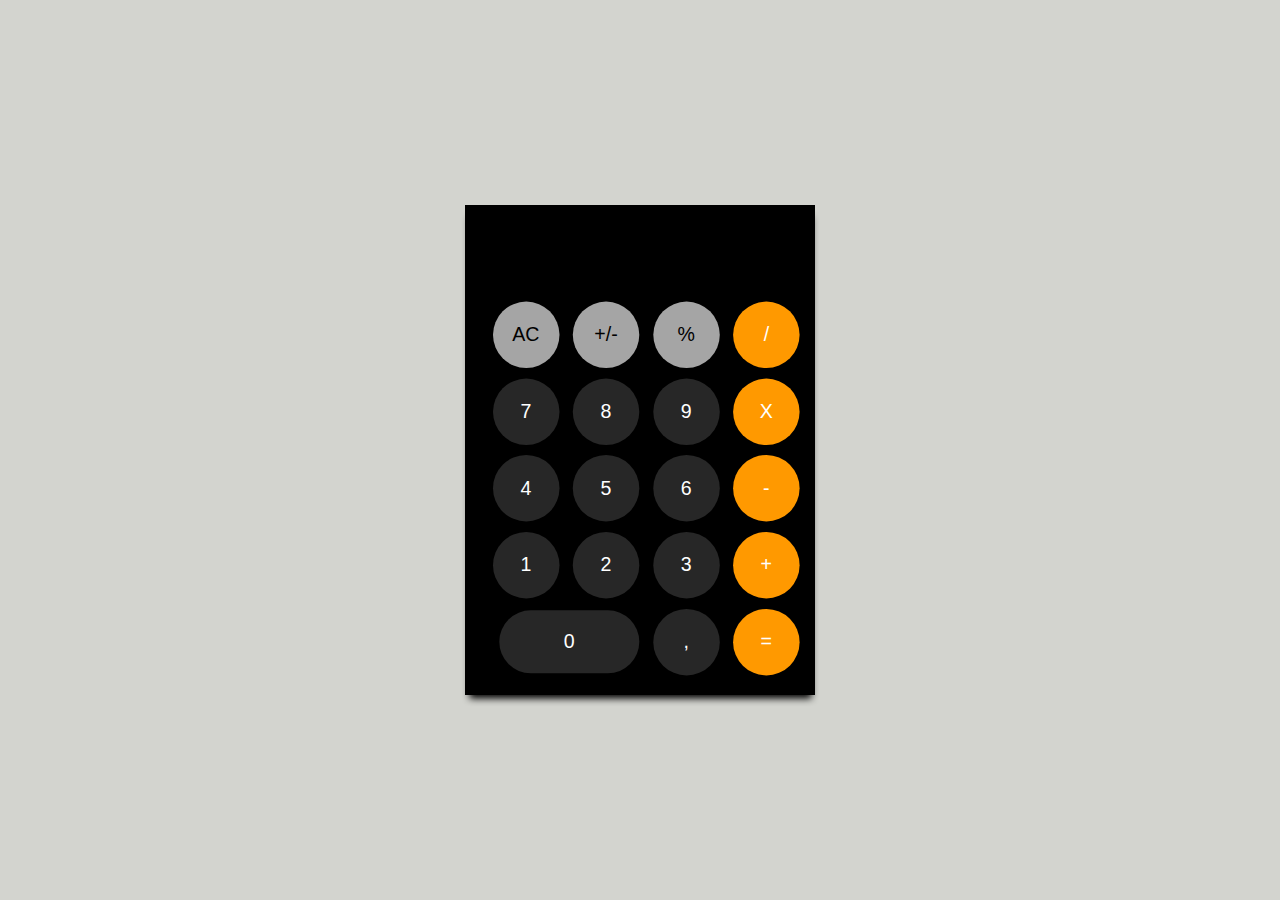
<file: HTMLBlocking/HTML B/index.html>
<!DOCTYPE html>
<html lang="en">
  <head>
    <meta charset="UTF-8" />
    <meta name="viewport" content="width=device-width, initial-scale=1.0" />
    <title>Kalkulator Sederhana</title>
    <link rel="stylesheet" href="style.css" />
    <script src="script.js"></script>
  </head>

  <body>
    <div class="iphone">
      <table class="second-table">
        <tr>
          <td colspan="4" class="total"><span id="angkaTotal"></span></td>
        </tr>
        <tr>
          <td><button onclick="resetIphone()" class="aaa">AC</button></td>
          <td><button onclick="minus()" class="aaa">+/-</button></td>
          <td><button onclick="persen()" class="aaa">%</button></td>
          <td><button onclick="bagi()" class="iphone-operation">/</button></td>
        </tr>
        <tr>
          <td><button onclick="sec(7)">7</button></td>
          <td><button onclick="sec(8)">8</button></td>
          <td><button onclick="sec(9)">9</button></td>
          <td><button onclick="kali()" class="iphone-operation">X</button></td>
        </tr>
        <tr>
          <td><button onclick="sec(4)">4</button></td>
          <td><button onclick="sec(5)">5</button></td>
          <td><button onclick="sec(6)">6</button></td>
          <td>
            <button onclick="kurang()" class="iphone-operation">-</button>
          </td>
        </tr>
        <tr>
          <td><button onclick="sec(1)">1</button></td>
          <td><button onclick="sec(2)">2</button></td>
          <td><button onclick="sec(3)">3</button></td>
          <td>
            <button onclick="tambah()" class="iphone-operation">+</button>
          </td>
        </tr>
        <tr>
          <td colspan="2"><button onclick="sec(0)" class="zero">0</button></td>
          <td><button onclick="desimal()">,</button></td>
          <td>
            <button onclick="neticeIphone()" class="iphone-operation">=</button>
          </td>
        </tr>
      </table>
    </div>
  </body>
</html>
</file>
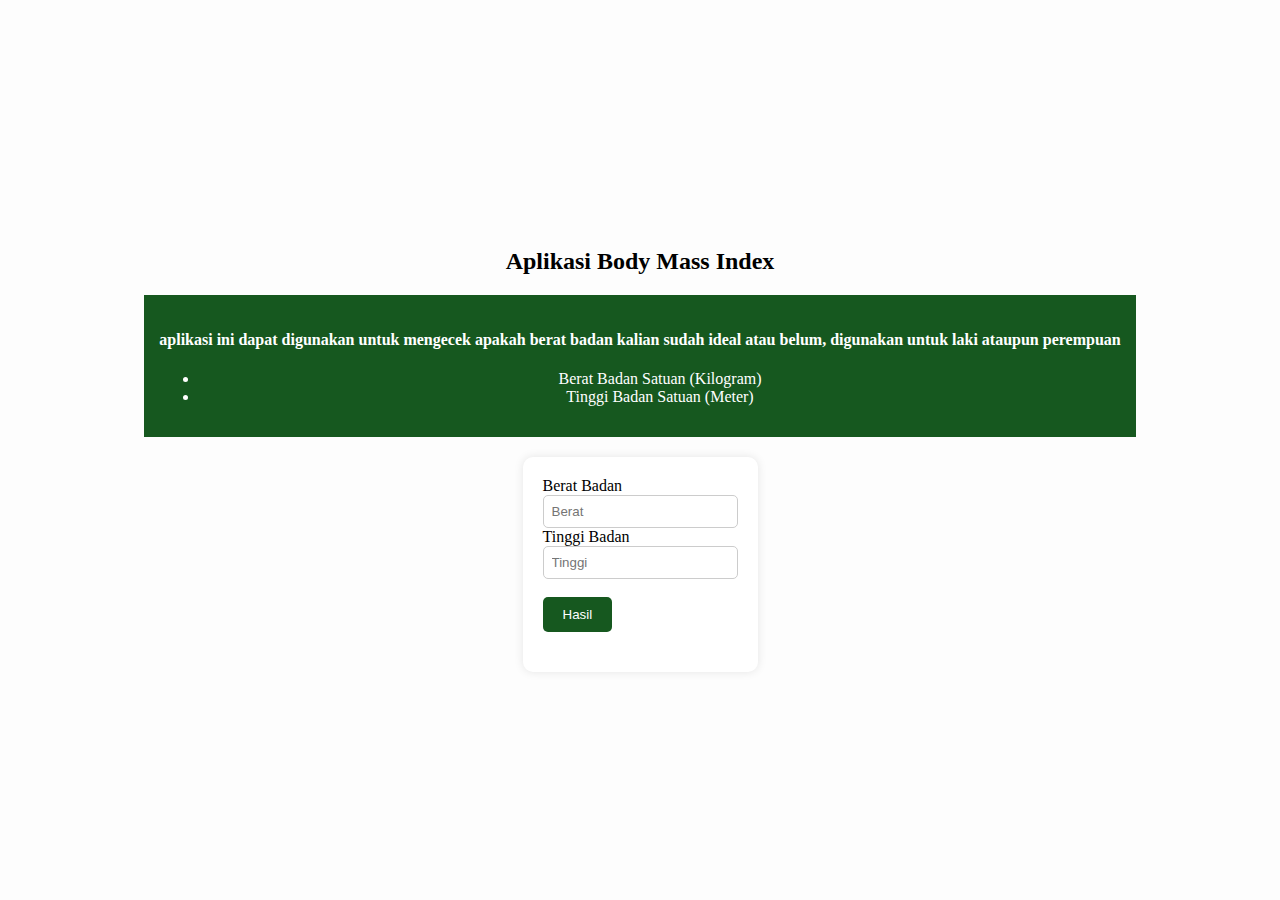
<file: HTMLBlocking/HTML B/bmi.html>
<!DOCTYPE html>
<html lang="en">
  <head>
    <meta charset="UTF-8" />
    <meta name="viewport" content="width=device-width, initial-scale=1.0" />
    <title>BODY MASS INDEX</title>
    <link rel="stylesheet" href="bmi.css" />
    <script src="bmi.js"></script>
  </head>

  <body>
    <h2 class="bbb">Aplikasi Body Mass Index</h2>
    <header>
      <h4>
        aplikasi ini dapat digunakan untuk mengecek apakah berat badan kalian
        sudah ideal atau belum, digunakan untuk laki ataupun perempuan
      </h4>
      <ul>
        <li>Berat Badan Satuan (Kilogram)</li>
        <li>Tinggi Badan Satuan (Meter)</li>
      </ul>
    </header>

    <div id="main">
      <label>Berat Badan</label><br />
      <input type="number" id="Berat_badan" placeholder="Berat" class="aaa" />
      <br />
      <label>Tinggi Badan</label><br />
      <input type="number" id="Tinggi_badan" placeholder="Tinggi" class="aaa" />
      <br />
      <br />
      <button onclick="hitung()" class="button">Hasil</button>

      <div id="result"></div>
    </div>
  </body>
</html>
</file>
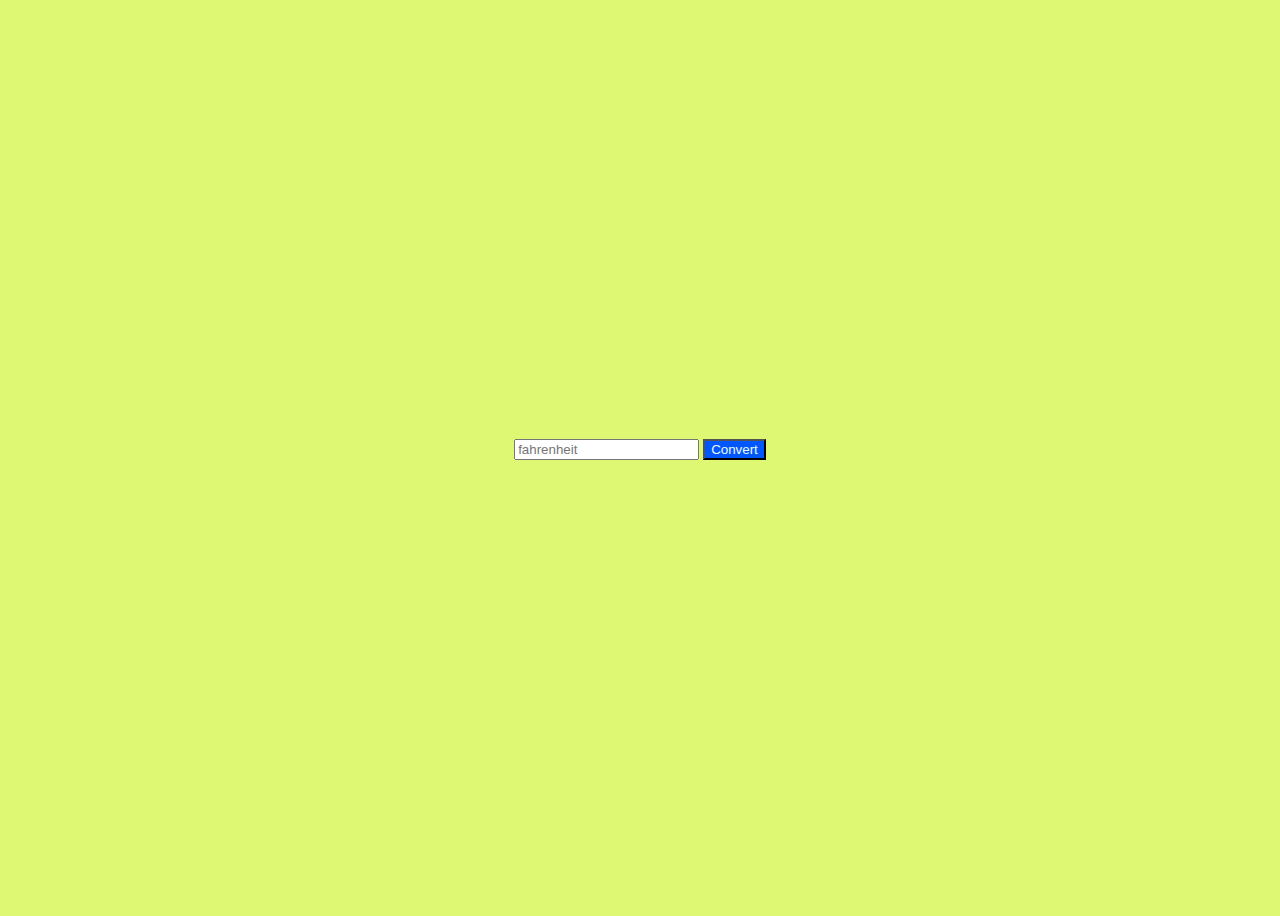
<file: HTMLBlocking/HTML B/suhuin.html>
<!DOCTYPE html>
<html lang="en">
  <head>
    <meta charset="UTF-8" />
    <meta name="viewport" content="width=device-width, initial-scale=1.0" />
    <script src="suhuin.js"></script>
    <link rel="stylesheet" href="suhuin.css">
    <title>Convert Suhu</title>
  </head>

  <body>
    <div class="input-container">
    <input type="number" id="fahrenheit" step="0.01" placeholder="fahrenheit"/>
    <td<div class="button"><button onclick="convertToFahrenheit()" class="aaa">Convert</button>
      <br />
      <br>
    <div id="hasil" class="hasil"></div>
    </div>

  </body>
</html>
</file>
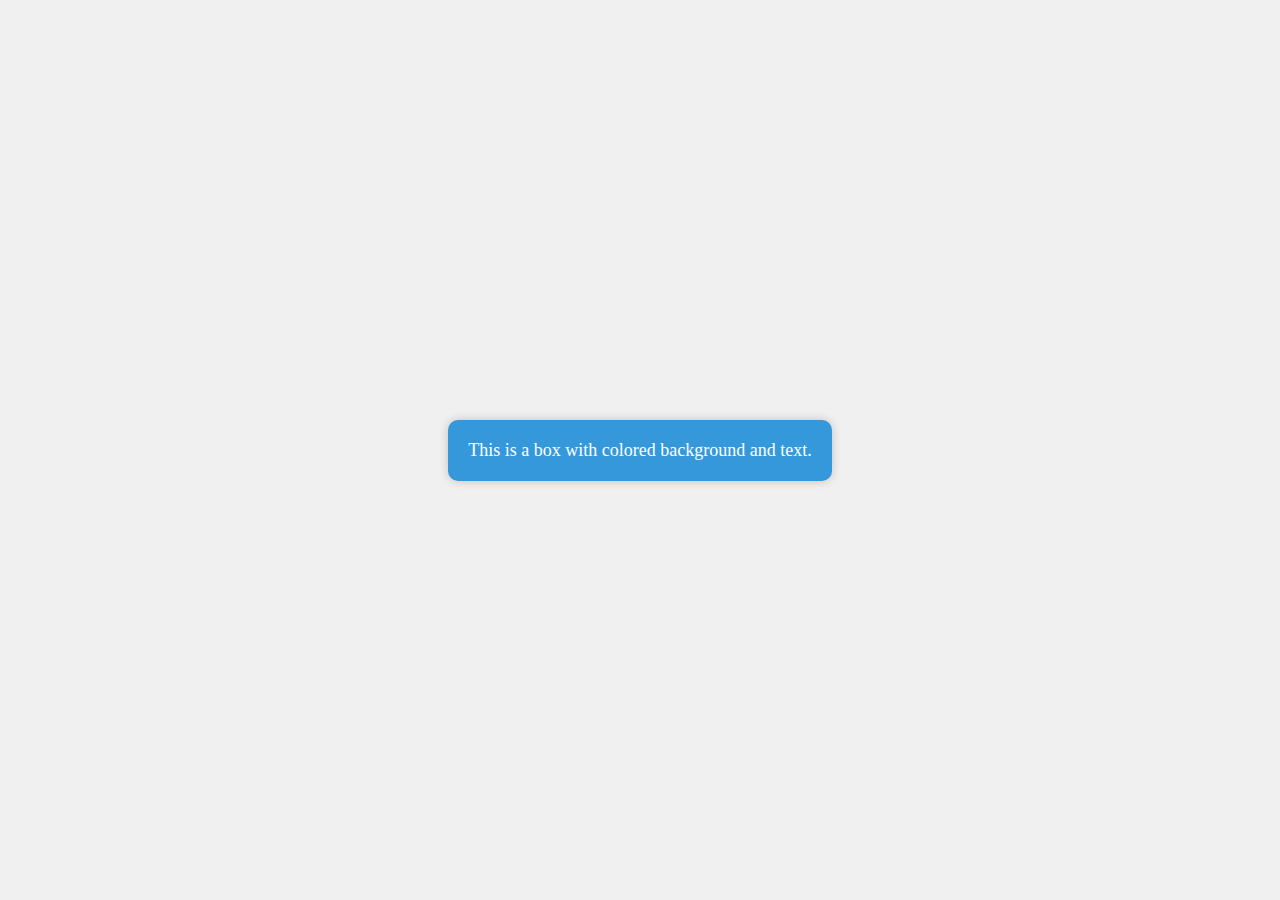
<file: HTMLBlocking/HTML B1/text.html>
<!DOCTYPE html>
<html lang="en">
  <head>
    <meta charset="UTF-8" />
    <meta name="viewport" content="width=device-width, initial-scale=1.0" />
    <title>Colored Box with Text</title>
    <link rel="stylesheet" href="text.css" />
  </head>
  <body>
    <div class="colored-box">
      This is a box with colored background and text.
    </div>
  </body>
</html>
</file>
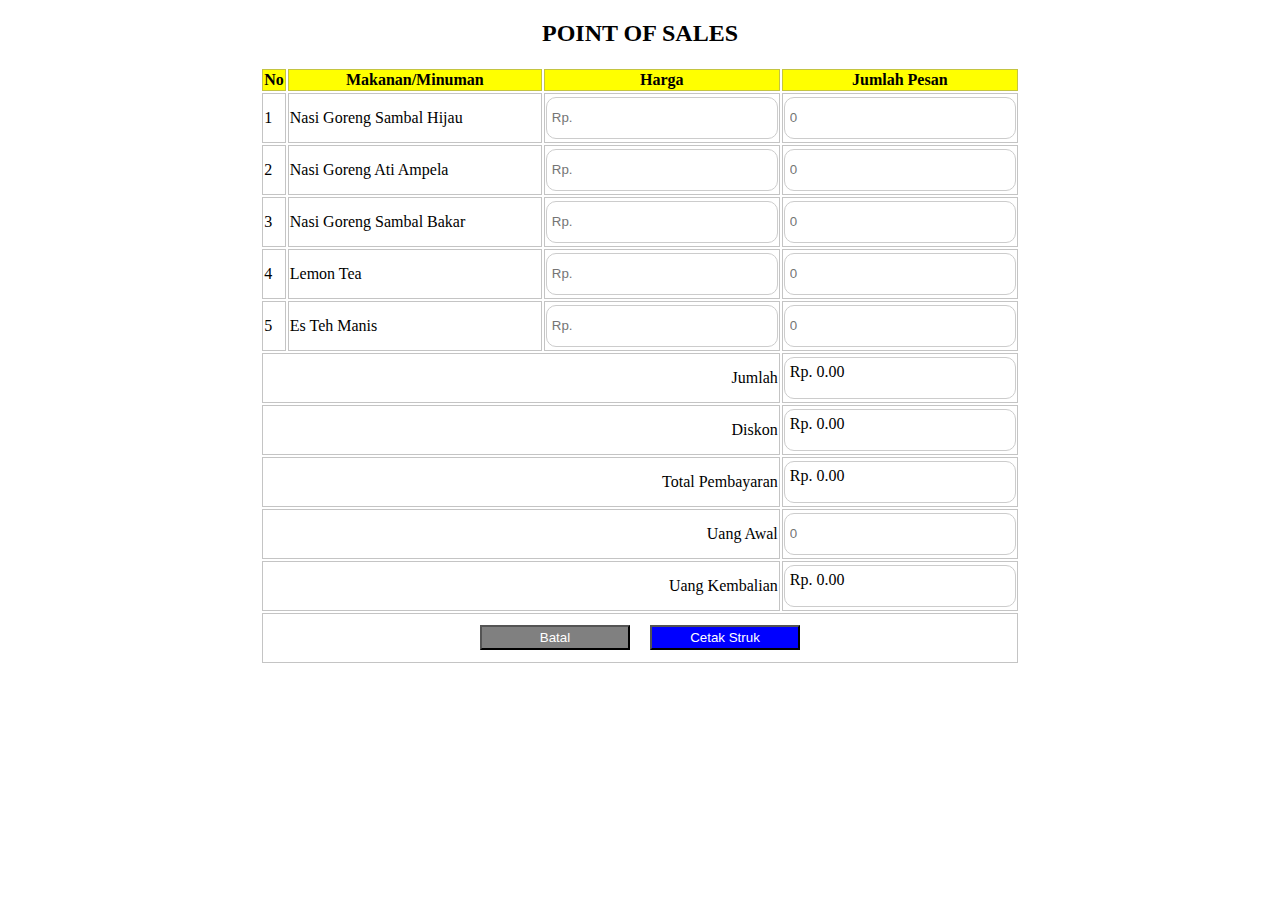
<file: HTMLBlocking/HTML B1B/cashier.html>
<!DOCTYPE html>
<html lang="en">
  <head>
    <meta charset="UTF-8" />
    <meta name="viewport" content="width=device-width, initial-scale=1.0" />
    <title>POINT OF SALES</title>
    <link rel="stylesheet" href="cashier.css" />
    <script src="cashier.js"></script>
  </head>
  <body>
    <h2 align="center">POINT OF SALES</h2>
    <table class="main">
      <tr>
        <th style="width: 40px px">No</th>
        <th style="width: 250px">Makanan/Minuman</th>
        <th style="width: 200px">Harga</th>
        <th style="width: 225px">Jumlah Pesan</th>
      </tr>
      <tr style="height: 50px">
        <td style="width: auto" class="nomer">1</td>
        <td style="width: auto">
          <label class="Menu" id="no1">Nasi Goreng Sambal Hijau</label>
        </td>
        <td style="width: auto">
          <input type="number" id="kocak" class="vvv" placeholder="Rp." />
        </td>
        <td style="width: auto">
          <input type="number" id="jumlah" placeholder="0" class="aaa" />
        </td>
      </tr>
      <tr style="height: 50px">
        <td style="width: auto" class="nomer">2</td>
        <td style="width: auto">
          <label class="Menu" id="no2">Nasi Goreng Ati Ampela</label>
        </td>
        <td style="width: auto">
          <input type="number" id="kocak" class="vvv" placeholder="Rp." />
        </td>
        <td style="width: auto">
          <input type="number" id="jumlah" placeholder="0" class="aaa" />
        </td>
      </tr>
      <tr style="height: 50px">
        <td style="width: auto" class="nomer">3</td>
        <td style="width: auto">
          <label class="Menu" id="no3">Nasi Goreng Sambal Bakar</label>
        </td>
        <td style="width: auto">
          <input type="number" id="kocak" class="vvv" placeholder="Rp." />
        </td>
        <td style="width: auto">
          <input type="number" id="jumlah" placeholder="0" class="aaa" />
        </td>
      </tr>
      <tr style="height: 50px">
        <td style="width: auto" class="nomer">4</td>
        <td style="width: auto">
          <label class="Menu" id="no4">Lemon Tea</label>
        </td>
        <td style="width: auto">
          <input type="number" id="kocak" class="vvv" placeholder="Rp." />
        </td>
        <td style="width: auto">
          <input type="number" id="jumlah" placeholder="0" class="aaa" />
        </td>
      </tr>
      <tr style="height: 50px">
        <td style="width: auto" class="nomer">5</td>
        <td style="width: auto">
          <label class="Menu" id="no5">Es Teh Manis</label>
        </td>
        <td style="width: auto">
          <input type="number" id="kocak" class="vvv" placeholder="Rp." />
        </td>
        <td style="width: auto">
          <input type="number" id="jumlah" placeholder="0" class="aaa" />
        </td>
      </tr>
      <tr style="height: 50px">
        <td colspan="3" align="right">Jumlah</td>
        <td><div id="resultJ" class="ccc"></div></td>
      </tr>
      <tr style="height: 50px">
        <td colspan="3" align="right">Diskon</td>
        <td><div id="resultD" class="ccc"></div></td>
      </tr>
      <tr style="height: 50px">
        <td colspan="3" align="right">Total Pembayaran</td>
        <td><div id="resultT" class="ccc"></div></td>
      </tr>
      <tr style="height: 50px">
        <td colspan="3" align="right">Uang Awal</td>
        <td><input type="number" id="uangA" placeholder="0" class="aaa" /></td>
      </tr>
      <tr style="height: 50px">
        <td colspan="3" align="right">Uang Kembalian</td>
        <td><div id="resultU" class="ccc"></div></td>
      </tr>
      <tr style="height: 50px">
        <td colspan="4">
          <div class="button">
            <button onclick="Reset()" class="Batal">Batal</button>
            <button onclick="CetakStruk()" id="cetak" class="Cetak">
              Cetak Struk
            </button>
          </div>
        </td>
      </tr>
    </table>
    <div id="receipt" class="receipt">
      <h2>Receipt</h2>
      <div id="receiptDetails"></div>
    </div>
  </body>
</html>
</file>
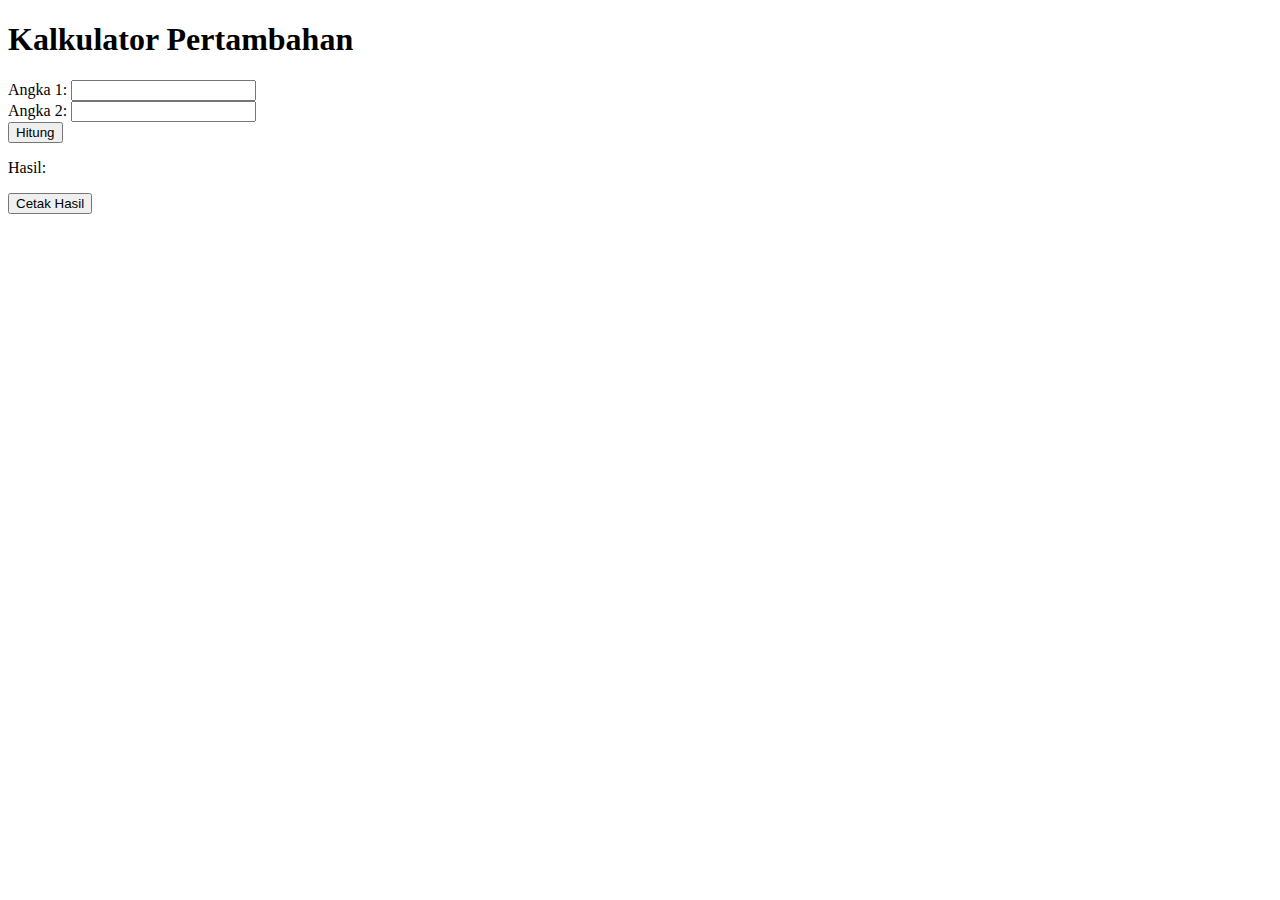
<file: HTMLBlocking/HTML B1B/jawir.html>
<!DOCTYPE html>
<html>
  <head>
    <title>Kalkulator Pertambahan</title>
  </head>
  <body>
    <h1>Kalkulator Pertambahan</h1>
    <label for="number1">Angka 1:</label>
    <input type="number" id="number1" />
    <br />
    <label for="number2">Angka 2:</label>
    <input type="number" id="number2" />
    <br />
    <button onclick="hitungPertambahan()">Hitung</button>

    <p>Hasil: <span id="hasil"></span></p>

    <button onclick="printHasil()">Cetak Hasil</button>

    <script>
      function hitungPertambahan() {
        var angka1 = parseFloat(document.getElementById("number1").value);
        var angka2 = parseFloat(document.getElementById("number2").value);

        var hasil = angka1 + angka2;
        document.getElementById("hasil").innerText = hasil;
      }

      function printHasil() {
        var hasil = document.
        getElementById("hasil").innerText;
        window.print();
        // Tambahkan hasil ke elemen lain untuk mencetak hasil di dalam dokumen
        var hasilCetak = document.createElement("p");
        hasilCetak.innerText = "Hasil: " + hasil;
        document.body.appendChild(hasilCetak);
      }
    </script>
  </body>
</html>
</file>
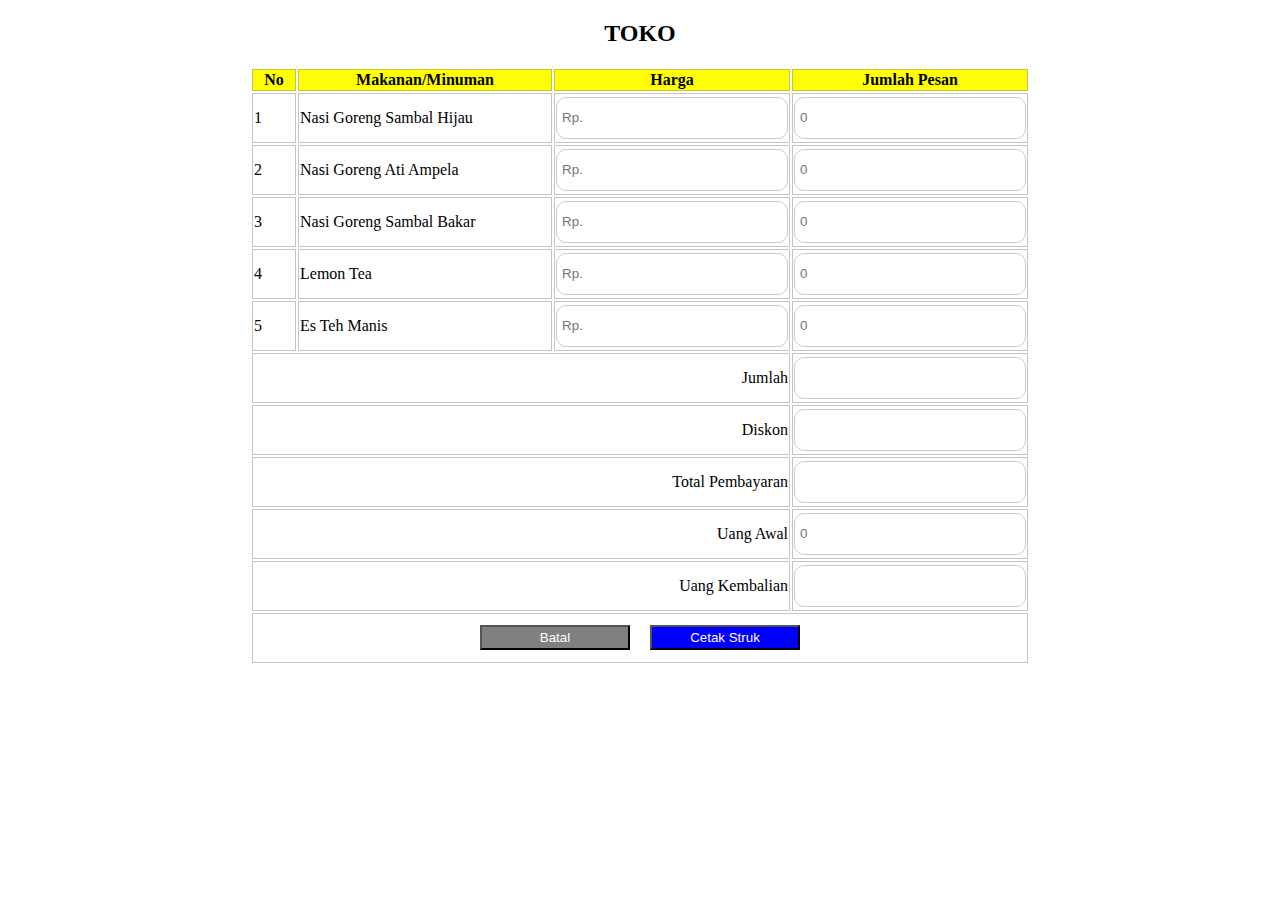
<file: HTMLBlocking/HTML B1B/kasir.html>
<!DOCTYPE html>
<html lang="id">
  <head>
    <meta charset="UTF-8" />
    <meta name="viewport" content="width=device-width, initial-scale=1.0" />
    <title>TOKO</title>
    <link rel="stylesheet" href="kasir.css" />
    <script src="kasir.js"></script>
  </head>
  <body>
    <h2 align="center">TOKO</h2>
    <table class="utama">
      <tr>
        <th style="width: 40px">No</th>
        <th style="width: 250px">Makanan/Minuman</th>
        <th style="width: 200px">Harga</th>
        <th style="width: 225px">Jumlah Pesan</th>
      </tr>
      <tr style="height: 50px">
        <td style="width: auto" class="nomor">1</td>
        <td style="width: auto">
          <label class="Menu" id="makanan1">Nasi Goreng Sambal Hijau</label>
        </td>
        <td style="width: auto">
          <input type="number" id="harga1" class="vvv" placeholder="Rp." />
        </td>
        <td style="width: auto">
          <input type="number" id="jumlah1" placeholder="0" class="aaa" />
        </td>
      </tr>
      <tr style="height: 50px">
        <td style="width: auto" class="nomor">2</td>
        <td style="width: auto">
          <label class="Menu" id="makanan2">Nasi Goreng Ati Ampela</label>
        </td>
        <td style="width: auto">
          <input type="number" id="harga2" class="vvv" placeholder="Rp." />
        </td>
        <td style="width: auto">
          <input type="number" id="jumlah2" placeholder="0" class="aaa" />
        </td>
      </tr>
      <tr style="height: 50px">
        <td style="width: auto" class="nomor">3</td>
        <td style="width: auto">
          <label class="Menu" id="makanan3">Nasi Goreng Sambal Bakar</label>
        </td>
        <td style="width: auto">
          <input type="number" id="harga3" class="vvv" placeholder="Rp." />
        </td>
        <td style="width: auto">
          <input type="number" id="jumlah3" placeholder="0" class="aaa" />
        </td>
      </tr>
      <tr style="height: 50px">
        <td style="width: auto" class="nomor">4</td>
        <td style="width: auto">
          <label class="Menu" id="makanan4">Lemon Tea</label>
        </td>
        <td style="width: auto">
          <input type="number" id="harga4" class="vvv" placeholder="Rp." />
        </td>
        <td style="width: auto">
          <input type="number" id="jumlah4" placeholder="0" class="aaa" />
        </td>
      </tr>
      <tr style="height: 50px">
        <td style="width: auto" class="nomor">5</td>
        <td style="width: auto">
          <label class="Menu" id="makanan5">Es Teh Manis</label>
        </td>
        <td style="width: auto">
          <input type="number" id="harga5" class="vvv" placeholder="Rp." />
        </td>
        <td style="width: auto">
          <input type="number" id="jumlah5" placeholder="0" class="aaa" />
        </td>
      </tr>
      <tr style="height: 50px">
        <td colspan="3" align="right">Jumlah</td>
        <td><div id="totalHarga" class="ccc"></div></td>
      </tr>
      <tr style="height: 50px">
        <td colspan="3" align="right">Diskon</td>
        <td><div id="diskon" class="ccc"></div></td>
      </tr>
      <tr style="height: 50px">
        <td colspan="3" align="right">Total Pembayaran</td>
        <td><div id="totalPembayaran" class="ccc"></div></td>
      </tr>
      <tr style="height: 50px">
        <td colspan="3" align="right">Uang Awal</td>
        <td><input type="number" id="uangAwal" placeholder="0" class="aaa" /></td>
      </tr>
      <tr style="height: 50px">
        <td colspan="3" align="right">Uang Kembalian</td>
        <td><div id="uangKembalian" class="ccc"></div></td>
      </tr>
      <tr style="height: 50px">
        <td colspan="4">
          <div class="tombol">
            <button onclick="Reset()" class="Batal">Batal</button>
            <button onclick="CetakStruk()" id="cetak" class="Cetak">
              Cetak Struk
            </button>
          </div>
        </td>
      </tr>
    </table>
    <div id="struk" class="struk">
      <h2>Struk Belanja</h2>
      <div id="detailStruk"></div>
    </div>
  </body>
</html>
</file>
<file: HTMLBlocking/HTML B/style.css>
* {
  margin: 0;
  padding: 0;
}
body {
  display: flex;
  justify-content: center;
  align-items: center;
  height: 100vh;
  background-color: #d3d4cf;
}

.second-table {
  width: 500px;
  height: 700px;
  background-color: #000;
  color: #fff;
  font-size: 28px;
  text-align: center;
  font-weight: 600;
  font-family: Arial, Helvetica, sans-serif;
  transform: scale(0.7);
  box-shadow: 0px 10px 10px -5px black;
}
.second-table {
  padding: 20px;
}

.second-table tr td {
  width: 100px;
  height: 100px;
}

.second-table {
  background-color: #000;
  border-radius: 0;
  text-align: right;
  padding-right: 20px;
}

.zero {
  width: 200px;
  height: 90px;
  border-radius: 50px;
}

button {
  border-radius: 100%;
  width: 95px;
  height: 95px;
  background-color: #272727;
  border: 0;
  color: #fff;
  font-size: 28px;
  font-family: Arial, Helvetica, sans-serif;
  outline: none;
}
button:hover {
  background-color: #5a5b5b;
  cursor: pointer;
}

.aaa {
  background-color: #a5a5a5;
  color: #000;
}

.aaa:hover {
  background-color: orange;
}

.iphone-operation {
  background-color: #ff9900;
}
.iphone-operation:hover {
  background-color: #ffc366;
}
.second-table .total {
  font-size: 34px;
}
</file>
<file: HTMLBlocking/HTML B/bmi.css>
body {
  margin: 0;
  padding: 0;
  display: flex;
  flex-direction: column;
  justify-content: center;
  align-items: center;
  height: 100vh;
  background-color: #fdfdfd;
}

.container {
  display: flex;
  flex-direction: column;
  justify-content: center;
  align-items: center;
  flex-grow: 1;
}

header {
  background-color: #16581f;
  padding: 15px;
  text-align: center;
  color: white;
}

#main {
  background-color: #fff;
  padding: 20px;
  border-radius: 10px;
  box-shadow: 0 0 10px rgba(0, 0, 0, 0.1);
  margin-top: 20px; /* Add margin-top to create spacing between header and #main */
}

.label {
  display: block;
  margin-bottom: 5px;
}

input {
  padding: 8px;
  border: 1px solid #ccc;
  border-radius: 5px;
}

.button {
  background-color: #16581f;
  color: #fff;
  padding: 10px 20px;
  border: none;
  border-radius: 5px;
  cursor: pointer;
}

#result {
  margin-top: 20px;
}
</file>
<file: HTMLBlocking/HTML B/suhuin.css>
body {
    display: flex;
    justify-content: center;
    align-items: center;
    height: 100vh;
    background-color: #def874;
  }

.aaa {
    background-color: rgb(0, 88, 252);
    color: aliceblue;
}

.hasil {
    background-color: aquamarine;
    text-align: center;
}
</file>
<file: HTMLBlocking/HTML B1/text.css>
body {
  margin: 0;
  padding: 0;
  display: flex;
  justify-content: center;
  align-items: center;
  height: 100vh;
  background-color: #f0f0f0;
}

.colored-box {
  background-color: #3498db; /* Set the background color */
  color: #fff; /* Set the text color */
  padding: 20px; /* Add padding to create space between text and box edges */
  border-radius: 10px; /* Add border-radius for rounded corners */
  box-shadow: 0 0 10px rgba(0, 0, 0, 0.2); /* Optional: Add box shadow for a 3D effect */
  max-width: 400px; /* Set a max-width for better readability */
  text-align: center; /* Center the text horizontally */
  font-size: 18px; /* Set the font size for the text */
}
</file>
<file: HTMLBlocking/HTML B1B/cashier.css>
.main {
  margin-left: auto;
  margin-right: auto;
}

th {
  border: 1px solid #8686867c;
  border-collapse: collapse;
  text-align: center;
  background-color: yellow;
}

table td {
  border: 1px solid #8686867c;
  border-collapse: collapse;
}

.aaa {
  width: 220px;
  height: 30px;
  padding: 5px;
  border: 1px solid #ccc;
  border-radius: 10px;
  outline: none;
}

.ccc {
  width: 220px;
  height: 30px;
  padding: 5px;
  border: 1px solid #ccc;
  border-radius: 10px;
  outline: none;
}

.vvv {
  width: 220px;
  height: 30px;
  padding: 5px;
  border: 1px solid #ccc;
  border-radius: 10px;
  outline: none;
}

.button {
  display: flex;
  justify-content: center;
  align-items: center;
}

.Cetak,
.Batal {
  width: 150px;
  height: 25px;
  margin: 10px;
  color: white;
}

.Cetak {
  background-color: blue;
}

.Batal {
  background-color: gray;
}

.receipt {
  display: none;
  margin: 20px auto;
  max-width: 400px;
  padding: 20px;
  border: 2px solid #ccc;
  border-radius: 10px;
  box-shadow: 0 0 10px rgba(0, 0, 0, 0.1);
}

.receipt h2 {
  margin-top: 0;
  text-align: center;
}

.receipt p {
  margin: 5px 0;
  text-align: left;
}

.receipt #receiptDetails {
  margin-top: 10px;
}

.receipt .button {
  display: flex;
  justify-content: center;
  align-items: center;
}

.receipt .Cetak,
.receipt .Batal {
  width: 150px;
  height: 30px;
  margin: 10px;
  color: white;
  border: none;
  border-radius: 5px;
  cursor: pointer;
}
</file>
<file: HTMLBlocking/HTML B1B/kasir.css>
.utama {
  margin-left: auto;
  margin-right: auto;
}

th {
  border: 1px solid #8686867c;
  border-collapse: collapse;
  text-align: center;
  background-color: yellow;
}

table td {
  border: 1px solid #8686867c;
  border-collapse: collapse;
}

.aaa {
  width: 220px;
  height: 30px;
  padding: 5px;
  border: 1px solid #ccc;
  border-radius: 10px;
  outline: none;
}

.ccc {
  width: 220px;
  height: 30px;
  padding: 5px;
  border: 1px solid #ccc;
  border-radius: 10px;
  outline: none;
}

.vvv {
  width: 220px;
  height: 30px;
  padding: 5px;
  border: 1px solid #ccc;
  border-radius: 10px;
  outline: none;
}

.tombol {
  display: flex;
  justify-content: center;
  align-items: center;
}

.Cetak,
.Batal {
  width: 150px;
  height: 25px;
  margin: 10px;
  color: white;
}

.Cetak {
  background-color: blue;
}

.Batal {
  background-color: gray;
}

.struk {
  display: none;
  margin: 20px auto;
  max-width: 400px;
  padding: 20px;
  border: 2px solid #ccc;
  border-radius: 10px;
  box-shadow: 0 0 10px rgba(0, 0, 0, 0.1);
}

.struk h2 {
  margin-top: 0;
  text-align: center;
}

.struk p {
  margin: 5px 0;
  text-align: left;
}

.struk #detailStruk {
  margin-top: 10px;
}

.struk .tombol {
  display: flex;
  justify-content: center;
  align-items: center;
}

.struk .Cetak,
.struk .Batal {
  width: 150px;
  height: 30px;
  margin: 10px;
  color: white;
  border: none;
  border-radius: 5px;
  cursor: pointer;
}
</file>
